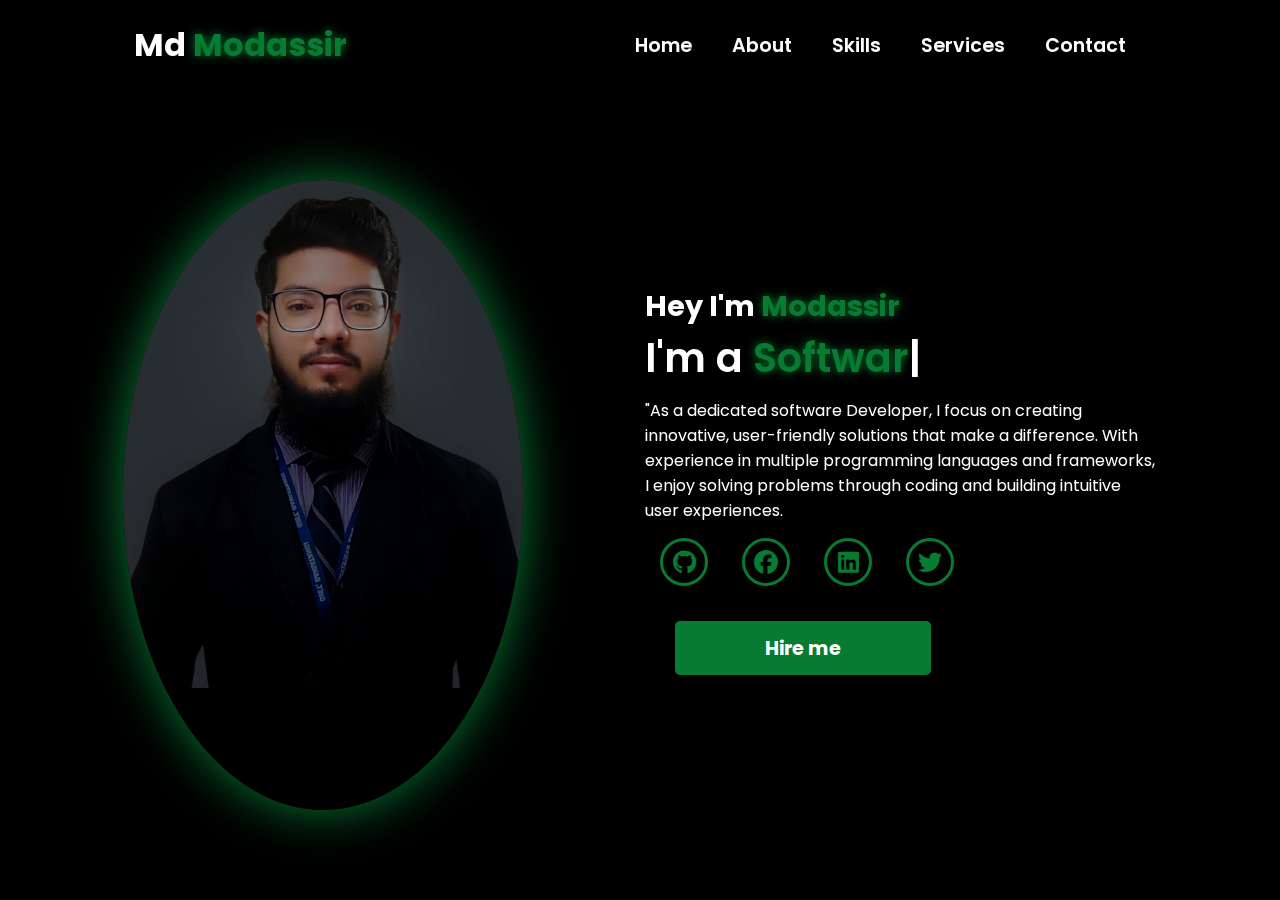
<file: index.html>
<!DOCTYPE html>
<html lang="en">
<head>
    <meta charset="UTF-8">
    <meta name="viewport" content="width=device-width, initial-scale=1.0">
    <link rel="stylesheet" href="https://cdnjs.cloudflare.com/ajax/libs/font-awesome/6.5.1/css/all.min.css">
    <link rel="stylesheet" href="https://unpkg.com/aos@next/dist/aos.css" />
    <link rel="stylesheet" href="style.css">
    <title>Modassir Portfolio</title>
</head>
<body>
    <nav>
        <div class="nav-container">
            <div class="logo" data-aos="zoom-in" data-aos-duration="1500">
                Md <span>Modassir</span>
            </div>
            <div class="links">
                <div class="link" data-aos="fade-up" data-aos-duration="1500" data-aos-delay="100"><a href="#">Home</a></div>
                <div class="link" data-aos="fade-up" data-aos-duration="1500" data-aos-delay="200"><a href="about.html">About</a></div>
                <div class="link" data-aos="fade-up" data-aos-duration="1500" data-aos-delay="300"><a href="#">Skills</a></div>
                <div class="link" data-aos="fade-up" data-aos-duration="1500" data-aos-delay="400"><a href="#">Services</a></div>
                <div class="link" data-aos="fade-up" data-aos-duration="1500" data-aos-delay="500"><a href="#">Contact</a></div>
        </div>
        <i class="fa-solid fa-bars hamburg" onclick="hamburg()"></i>
    </div>
        <div class="dropdown">
            <div class="links">
                <a href="#">Home</a>
                <a href="#">About</a>
                <a href="#">Skills</a>
                <a href="#">Service</a>
                <a href="#">Contact</a>
                <i class="fa-solid fa-xmark cancel" onclick="cancel()"></i>
            </div>
        </div>
    </nav>
    <section>
        <div class="main-container">
            <div class="image" data-aos="zoom-out" data-aos-duration="3000">
                <img src="Modassir.jpeg" alt="">
            </div>
            <div class="content">
                <h1 data-aos="fade-left" data-aos-duration="1500" data-aos-delay="700">Hey I'm <span>Modassir</span></h1>
                <div class="typewriter" data-aos="fade-right" data-aos-duration="1500" data-aos-delay="900">I'm a <span class="typewriter-text"></span><label for="">|</label></div>
                <p data-aos="flip-down" data-aos-duration="1500" data-aos-delay="1100">"As a dedicated software Developer, I focus on creating innovative, user-friendly solutions that make a difference. With experience in multiple programming languages and frameworks, I enjoy solving problems through coding and building intuitive user experiences.</p>
                <div class="social-links">
                    <a href="https://github.com/Modassir-Sheikh" data-aos="fade-up" data-aos-duration="1500" data-aos-delay="1300"><i class="fa-brands fa-github"></i></a>
                    <a href="https://www.facebook.com/share/1FpbMRbhVb/" data-aos="fade-up" data-aos-duration="1500" data-aos-delay="1400"><i class="fa-brands fa-facebook"></i></a>
                    <a href="https://www.linkedin.com/in/md-modassir-1b175022a" data-aos="fade-up" data-aos-duration="1500" data-aos-delay="1500"><i class="fa-brands fa-linkedin"></i></a>
                    <a href="https://x.com/md_modassir12?t=c8BkcGikYROLh7zbqEkC7A&s=09" data-aos="fade-up" data-aos-duration="1500" data-aos-delay="1600"><i class="fa-brands fa-twitter"></i></a>
                </div>
                <div class="btn" data-aos="zoom-in" data-aos-duration="1500" data-aos-delay="1800">
                    <button>Hire me</button>
                </div>
            </div>
        </div>
    </section>
    <script src="https://unpkg.com/aos@next/dist/aos.js"></script>
    <script>
      AOS.init({offset:0});
    </script>
    <script src="script.js"></script>
</body>
</html>
</file>
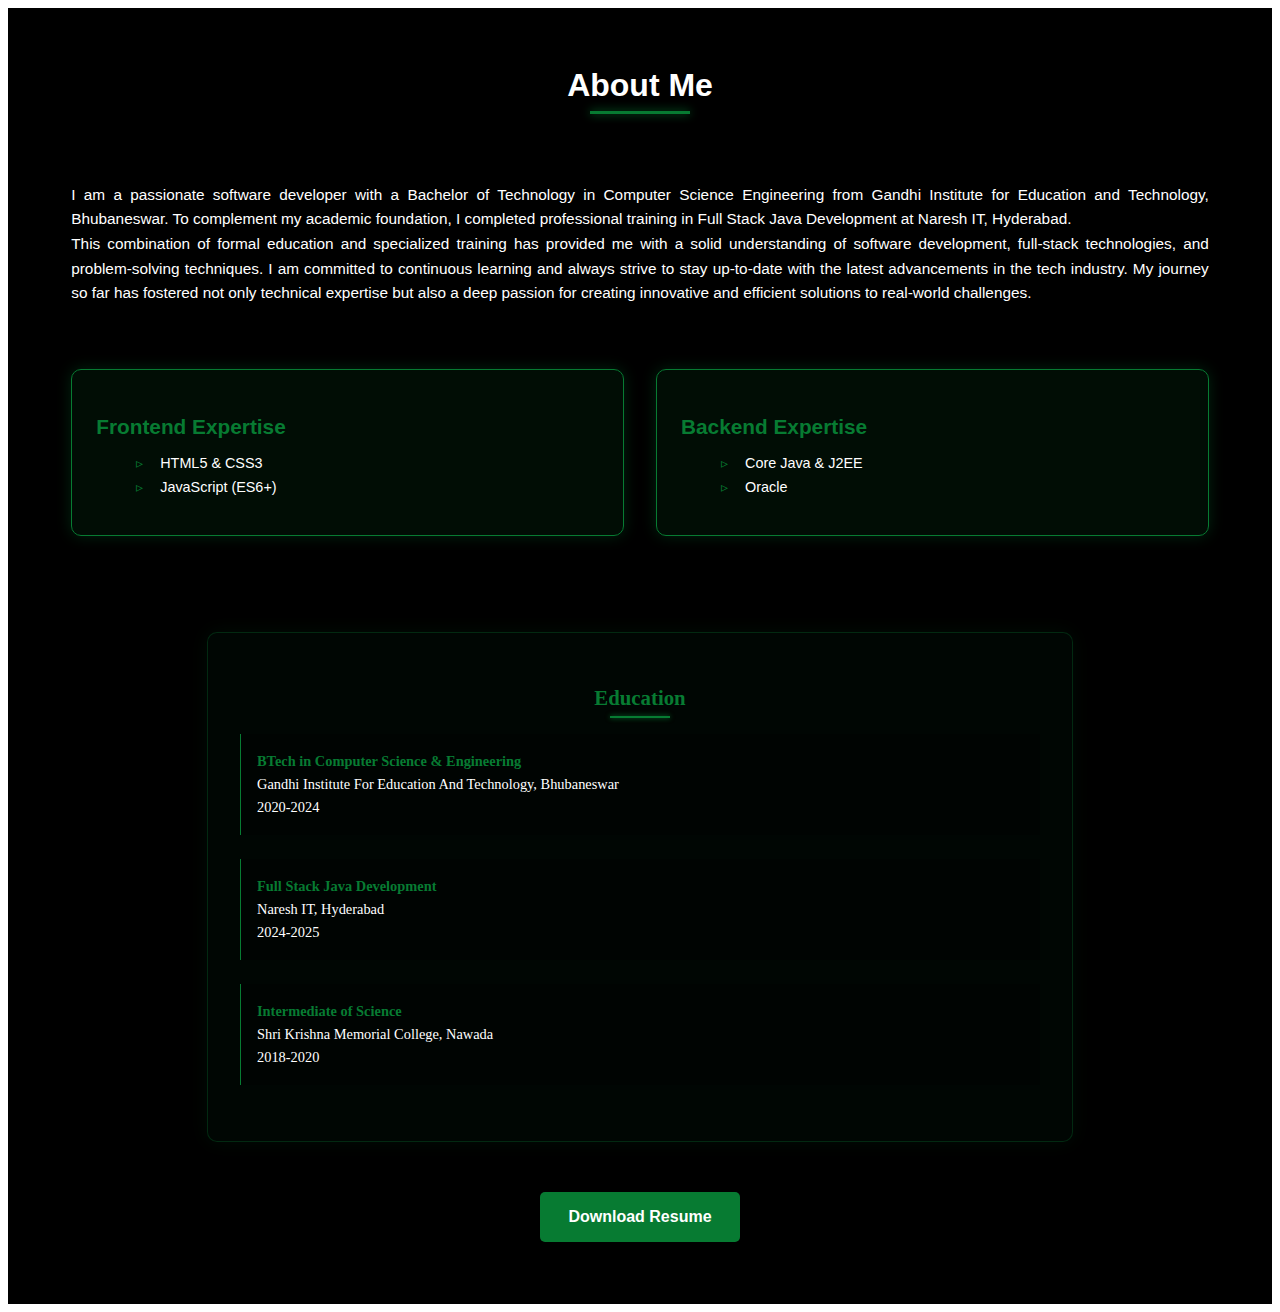
<file: about.html>
<!DOCTYPE html>
<html lang="en">
<head>
    <meta charset="UTF-8">
    <meta name="viewport" content="width=device-width, initial-scale=1.0">
    <title>About Me</title>
<link rel="stylesheet" href="about.css">
</head>
<body>
    <section class="about-section">
        <div class="about-container">
            
            <div class="about-content">
                <h2 class="section-title">About Me</h2>
                <p class="about-text">
                    I am a passionate software developer with a Bachelor of Technology in Computer Science Engineering from Gandhi Institute for Education and Technology, Bhubaneswar.
                    To complement my academic foundation, I completed professional training in Full Stack Java Development at Naresh IT, Hyderabad. <br> This combination of formal education and specialized training has provided me with a solid understanding of software development, full-stack technologies, and problem-solving techniques.

                    I am committed to continuous learning and always strive to stay up-to-date with the latest advancements in the tech industry. My journey so far has fostered not only technical expertise but also a deep passion for creating innovative and efficient solutions to real-world challenges.
                </p>
                
                <div class="skills-container">
                    <div class="skill-category">
                        <h3>Frontend Expertise</h3>
                        <ul class="skill-list">
                            <li>HTML5 & CSS3</li>
                            <li>JavaScript (ES6+)</li>
                        </ul>
                    </div>
                    
                    <div class="skill-category">
                        <h3>Backend Expertise</h3>
                        <ul class="skill-list">
                            <li>Core Java & J2EE</li>
                            <li>Oracle</li>
                        </ul>
                    </div>
                </div>

                <div class="education-details">
                    <h3>Education</h3>
                    <p class="about-text">
                        <strong>BTech in Computer Science & Engineering</strong><br>
                        Gandhi Institute For Education And Technology, Bhubaneswar<br>
                        2020-2024
                    </p>
                    <p class="about-text">
                        <strong>Full Stack Java Development</strong><br>
                        Naresh IT, Hyderabad<br>
                        2024-2025
                    </p>
                    <p class="about-text">
                        <strong>Intermediate of Science</strong><br>
                        Shri Krishna Memorial College, Nawada<br>
                        2018-2020
                    </p>
                </div>

                <a href="your-resume.pdf" class="cta-button">Download Resume</a>
            </div>
        </div>
    </section>
</body>
</html>
</file>
<file: style.css>
@import url('https://fonts.googleapis.com/css2?family=Poppins:wght@100;200;300;400;500;600&display=swap');
*{
    padding: 0;
    margin: 0;
    font-family: 'Poppins', sans-serif;
    box-sizing: border-box;
}
body{
    width: 100%;
    height: 100vh;
    overflow: hidden;
    background-color: black;
}
nav{
    width: 100%;
    height: 10vh;
    position: sticky;
}
.nav-container{
    width: 100%;
    height: 100%;
    display: flex;
    justify-content: space-around;
    align-items: center;
}
.logo{
    color: white;
    font-size: 2rem;
    font-weight: bold;
}
.logo span{
    color: #077b32;
    text-shadow: 0 0 10px #077b32;
}
.hamburg,
.cancel{
    cursor: pointer;
    position: absolute;
    right: 15px;
    top: 10px;
    color: white;
    display: none;
    font-size: clamp(2.5rem, 0.5rem + 5vw, 3rem);
}
.nav-container .links{
    display: flex;
}
.nav-container .links a{
    position: relative;
    font-size: 1.2rem;
    color: white;
    margin: 0 20px;
    text-decoration: none;
    font-weight: 550;
    transition: 0.3s linear;
}
.nav-container .links a::before{
    position: absolute;
    content: "";
    bottom: -3px;
    left: 0;
    width: 0%;
    height: 3px;
    background-color: #077b32;
    transition: 0.2s linear;
}
.nav-container .links a:hover::before{
    width: 100%;
}
.nav-container .links a:hover{
    color: #077b32;
}
.dropdown{
    z-index: 100;
    position: absolute;
    top: 0;
    transform: translateY(-500px);
    width: 100%;
    height: auto;
    backdrop-filter: blur(4px) brightness(40%);
    box-shadow:  0 0 20px black;
    transition: 0.2s linear;
}
.dropdown .links a{
    display: flex;
    color: white;
    text-decoration: none;
    justify-content: center;
    padding: 15px 0;
    align-items: center;
    transition: 0.2s linear;
}
.dropdown .links a:hover{
    background-color: #077b32;
}
section{
    width: 100%;
    height: 90vh;
}
.main-container{
    width: 100%;
    height: 100%;
    display: flex;
    justify-content: space-evenly;
    align-items: center;
}
.main-container .image{
    width: 400px;
    height: 70vh;
    border-radius: 100%;
    overflow: hidden;
    box-shadow: 0 0 50px #077b32;
}
.main-container .image img{
    width: 100%;
}

.main-container .image:hover{
    animation: animate 1.5s ease-in-out infinite;
}
@keyframes animate {
    0%{
        scale: 1;
    }
    50%{
        scale: 1.05;
    }
    100%{
        scale: 1;
    }
}
.main-container .content{
    color: white;
    width: 40%;
    min-height: 100px;
}
.content h1{
    font-size: clamp(1rem, 1rem + 5vw, 1.8rem);
}
.content h1 span{
    color: #077b32;
    text-shadow: 0  0 10px #077b32;
}
.content .typewriter{
    font-size: clamp(1rem, 1rem + 5vw, 2.5rem);
    font-weight: 600;
}
.content .typewriter-text{
    color: #077b32;
    text-shadow: 0 0 10px #077b32;
}
.content p{
    font-size: clamp(0.4rem , 0.2rem + 9vw, 1rem);
    margin: 10px 0;
}
.social-links i{
    display: inline-flex;
    justify-content: center;
    align-items: center;
    width: 3rem;
    height: 3rem;
    background-color: transparent;
    border: 0.2rem solid #077b32;
    border-radius: 50%;
    color: #077b32;
    margin: 5px 15px;
    font-size: 1.5rem;
    transition: 0.2s linear;
}
.social-links i:hover{
    scale: 1.3;
    color: black;
    background-color: #077b32;
    filter: drop-shadow(0 0 10px #077b32);
}
.content button{
    width: 50%;
    height: 6vh;
    margin: 30px;
    background-color: #077b32;
    color: white;
    border: none;
    outline: none;
    font-size: 120%;
    font-weight: 700;
    border-radius: 5px;
    transition: 0.2s linear;
}
.content button:hover{
    scale: 1.1;
    color: #077b32;
    border: 2px solid #077b32;
    background-color: transparent;
    font-weight: 700;
    box-shadow: 0 0 40px #077b32;
}
@media (max-width:884px) {
    nav .logo{
        position: absolute;
        top: 16px;
        left: 15px;
        font-size: 1.5rem;
    }
    .main-container {
        display: flex;
        flex-direction: column;
    }
    .nav-container .links{
        display: none;
    }
    .hamburg,
    .cancel{
        display: block;
    }
    .main-container .content{
        width: 80%;
    }
    .social-links i{
        width: 2.5rem;
        height: 2.5rem;
        font-size: 1.5rem;
    }
    .main-container .image{
        z-index: -1;
        width: 50%;
        height: 60%;
    }
}
@media (max-width:440px){
    .main-container .image{
        width: 50%;
        height: 60%;
        margin-bottom: 0px;
    }
    .main-container .content{
        width: 80%;
    }
    .main-container button{
        margin-top: 15px;
    }
}
</file>
<file: about.css>
/* About Section Styles */
@import url('https://fonts.googleapis.com/css2?family=Poppins:wght@100;200;300;400;500;600&display=swap');
.about-section {
    width: 100%;
    min-height: 100vh;
    background-color: black;
    color: white;
    padding: 2rem 0;
}

.about-container {
    width: 90%;
    max-width: 1200px;
    margin: 0 auto;
    display: flex;
    flex-direction: column;
    align-items: center;
}

.section-title {
    font-size: clamp(1.5rem, 2.5vw, 3rem);
    margin-bottom: 2rem;
    color: white;
    text-align: center;
    position: relative;
}

.section-title::after {
    content: "";
    position: absolute;
    bottom: -10px;
    left: 50%;
    transform: translateX(-50%);
    width: 100px;
    height: 3px;
    background-color: #077b32;
    box-shadow: 0 0 10px #077b32;
}

.about-content {
    width: 100%;
    display: flex;
    flex-direction: column;
    gap: 2rem;
    font-family: sans-serif;
}

.about-text {
    font-size: clamp(0.9rem, 1.2vw, 1.1rem);
    line-height: 1.6;
    text-align: justify;
}

.skills-container {
    display: flex;
    flex-wrap: wrap;
    justify-content: space-between;
    gap: 2rem;
    margin: 1rem 0;
}

.skill-category {
    flex: 1;
    min-width: 250px;
    background-color: rgba(7, 123, 50, 0.1);
    padding: 1.5rem;
    border-radius: 10px;
    border: 1px solid #077b32;
    box-shadow: 0 0 15px rgba(7, 123, 50, 0.3);
    transition: transform 0.3s ease;
}

.skill-category:hover {
    transform: translateY(-5px);
}

.skill-category h3 {
    color: #077b32;
    font-size: 1.3rem;
    margin-bottom: 1rem;
    /* text-shadow: 0 0 3px #077b32; */
}



.skill-list {
    list-style-type: none;
}

.skill-list li {
    position: relative;
    padding-left: 1.5rem;
    margin-bottom: 0.5rem;
    font-size: clamp(0.9rem, 1.1vw, 1rem);
}

.skill-list li::before {
    content: "▹";
    position: absolute;
    left: 0;
    color: #077b32;
}

/* Education Section - Matching Your Style */
.education-details {
    width: 100%;
    max-width: 800px;
    margin: 3rem auto;
    padding: 2rem;
    background-color: rgba(7, 123, 50, 0.05);
    border-radius: 10px;
    border: 1px solid rgba(7, 123, 50, 0.3);
    box-shadow: 0 0 20px rgba(7, 123, 50, 0.1);
    font-family: serif;
}

.education-details h3 {
    color: #077b32;
    font-size: clamp(1.3rem, 1.5vw, 1.8rem);
    margin-bottom: 1.5rem;
    /* text-shadow: 0 0 3px #077b32; */
    position: relative;
    text-align: center;
}

.education-details h3::after {
    content: "";
    position: absolute;
    bottom: -8px;
    left: 50%;
    transform: translateX(-50%);
    width: 60px;
    height: 2px;
    background-color: #077b32;
    box-shadow: 0 0 5px #077b32;
}

.education-details .about-text {
    color: white;
    font-size: clamp(0.9rem, 1.1vw, 1.1rem);
    line-height: 1.6;
    margin: 1.5rem 0;
    padding: 1rem;
    background-color: rgba(0, 0, 0, 0.3);
    border-left: 1px solid #077b32;
    transition: all 0.3s ease;
}

.education-details .about-text:hover {
    background-color: rgba(7, 123, 50, 0.1);
    border-left: 1px solid #077b32;
    box-shadow: 0 0 15px rgba(7, 123, 50, 0.3);
    transform: translateX(5px);
}

.education-details .about-text strong {
    color: #077b32;
    /* text-shadow: 0 0 3px #077b32; */
}

/* Responsive Design */
@media (max-width: 884px) {
    .education-details {
        padding: 1.5rem;
        margin: 2rem auto;
    }
    
    .education-details .about-text {
        padding: 0.8rem;
        margin: 1.2rem 0;
    }
}

@media (max-width: 440px) {
    .education-details {
        padding: 1rem;
    }
    
    .education-details h3 {
        font-size: 1.3rem;
    }
    
    .education-details .about-text {
        font-size: 0.9rem;
    }
}

.cta-button {
    display: inline-block;
    width: 200px;
    height: 50px;
    margin: 30px auto;
    background-color: #077b32;
    color: white;
    border: none;
    outline: none;
    font-size: 1rem;
    font-weight: 700;
    border-radius: 5px;
    transition: all 0.2s linear;
    text-align: center;
    line-height: 50px;
    text-decoration: none;
    margin-top: -30px;
}

.cta-button:hover {
    transform: scale(1.1);
    color: #077b32;
    border: 2px solid #077b32;
    background-color: transparent;
    font-weight: 700;
    box-shadow: 0 0 40px #077b32;
}

/* Responsive Styles */
@media (max-width: 768px) {
    .skills-container {
        flex-direction: column;
    }
    
    .skill-category {
        min-width: 100%;
    }
    
    .about-text {
        text-align: left;
    }
}

@media (max-width: 480px) {
    .about-container {
        width: 95%;
    }
    
    .cta-button {
        width: 80%;
    }
}
</file>
